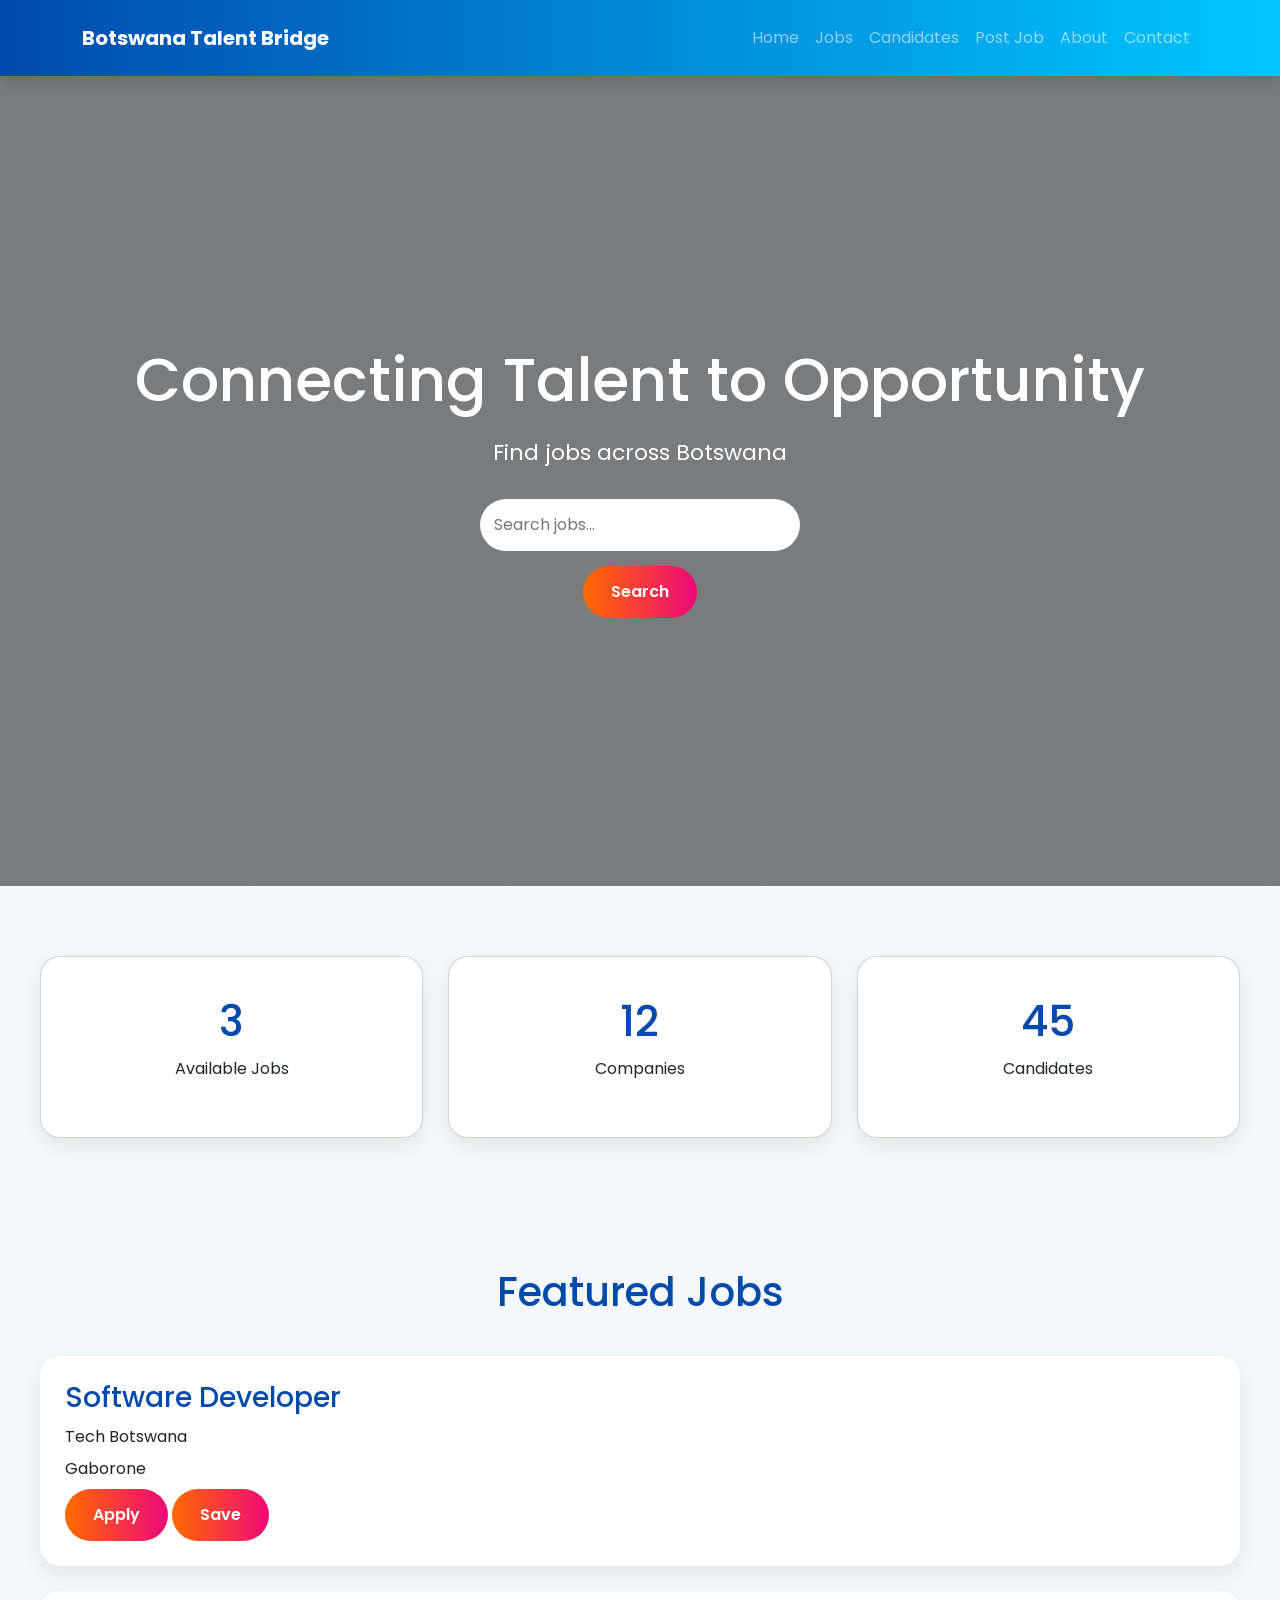
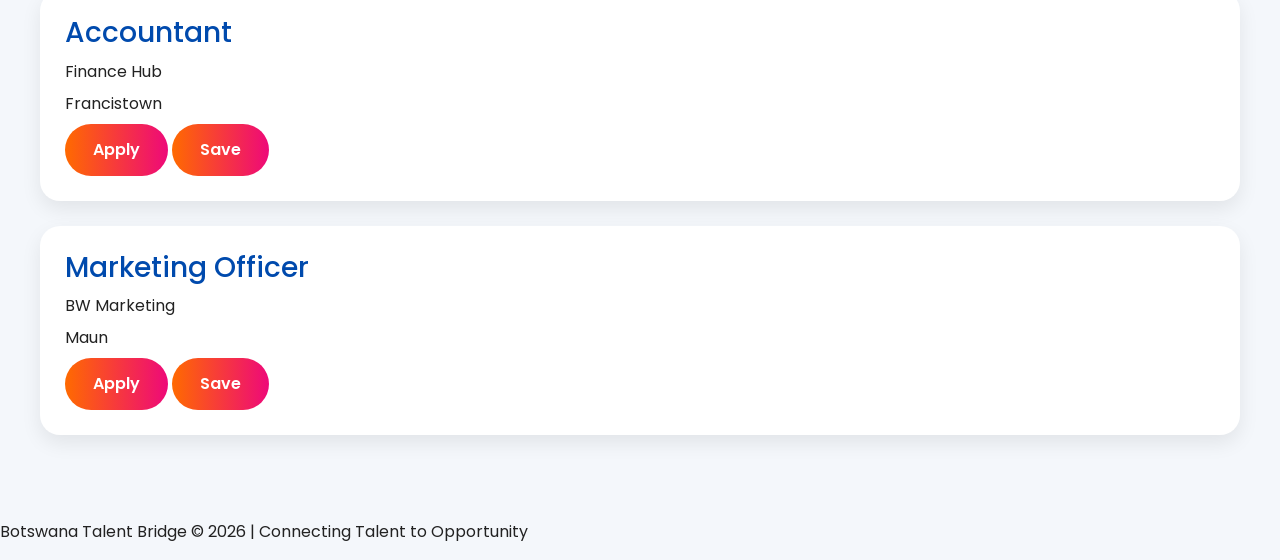
<file: index.html>
<!DOCTYPE html>
<html lang="en">
<head>
    <meta charset="UTF-8">
    <meta name="viewport" content="width=device-width, initial-scale=1.0">

    <title>Botswana Talent Bridge</title>

    <!-- Bootstrap CSS -->
    <link
    href="https://cdn.jsdelivr.net/npm/bootstrap@5.3.3/dist/css/bootstrap.min.css"
    rel="stylesheet">

    <link rel="stylesheet" href="style.css">
</head>
<body>

    <header>
        <nav class="navbar navbar-expand-lg navbar-dark">

    <div class="container">

        <a class="navbar-brand fw-bold" href="index.html">
            Botswana Talent Bridge
        </a>

        <button
        class="navbar-toggler"
        type="button"
        data-bs-toggle="collapse"
        data-bs-target="#navbarNav">

            <span class="navbar-toggler-icon"></span>

        </button>

        <div class="collapse navbar-collapse" id="navbarNav">

            <ul class="navbar-nav ms-auto">

                <li class="nav-item">
                    <a class="nav-link" href="index.html">
                        Home
                    </a>
                </li>

                <li class="nav-item">
                    <a class="nav-link" href="jobs.html">
                        Jobs
                    </a>
                </li>

                <li class="nav-item">
                    <a class="nav-link" href="candidates.html">
                        Candidates
                    </a>
                </li>

                <li class="nav-item">
                    <a class="nav-link" href="post-job.html">
                        Post Job
                    </a>
                </li>

                <li class="nav-item">
                    <a class="nav-link" href="about.html">
                        About
                    </a>
                </li>

                <li class="nav-item">
                    <a class="nav-link" href="contact.html">
                        Contact
                    </a>
                </li>

            </ul>

        </div>

    </div>

</nav>
    </header>

    <section class="hero">
        <h1>Connecting Talent to Opportunity</h1>
        <p>Find jobs across Botswana</p>

        <input type="text" id="searchInput" placeholder="Search jobs...">
        <button onclick="searchJobs()">Search</button>
    </section>

    <section class="stats">
        <div class="card">
            <h2 id="jobs-count">0</h2>
            <p>Available Jobs</p>
        </div>

        <div class="card">
            <h2 id="companies-count">0</h2>
            <p>Companies</p>
        </div>

        <div class="card">
            <h2 id="candidates-count">0</h2>
            <p>Candidates</p>
        </div>
    </section>

    <section class="featured-jobs">
        <h2>Featured Jobs</h2>

        <div id="job-container"></div>
    </section>

    <script src="script.js"></script>
    <footer>
    <p>
        Botswana Talent Bridge © 2026
        | Connecting Talent to Opportunity
    </p>
</footer>
</body>
</html>
</file>
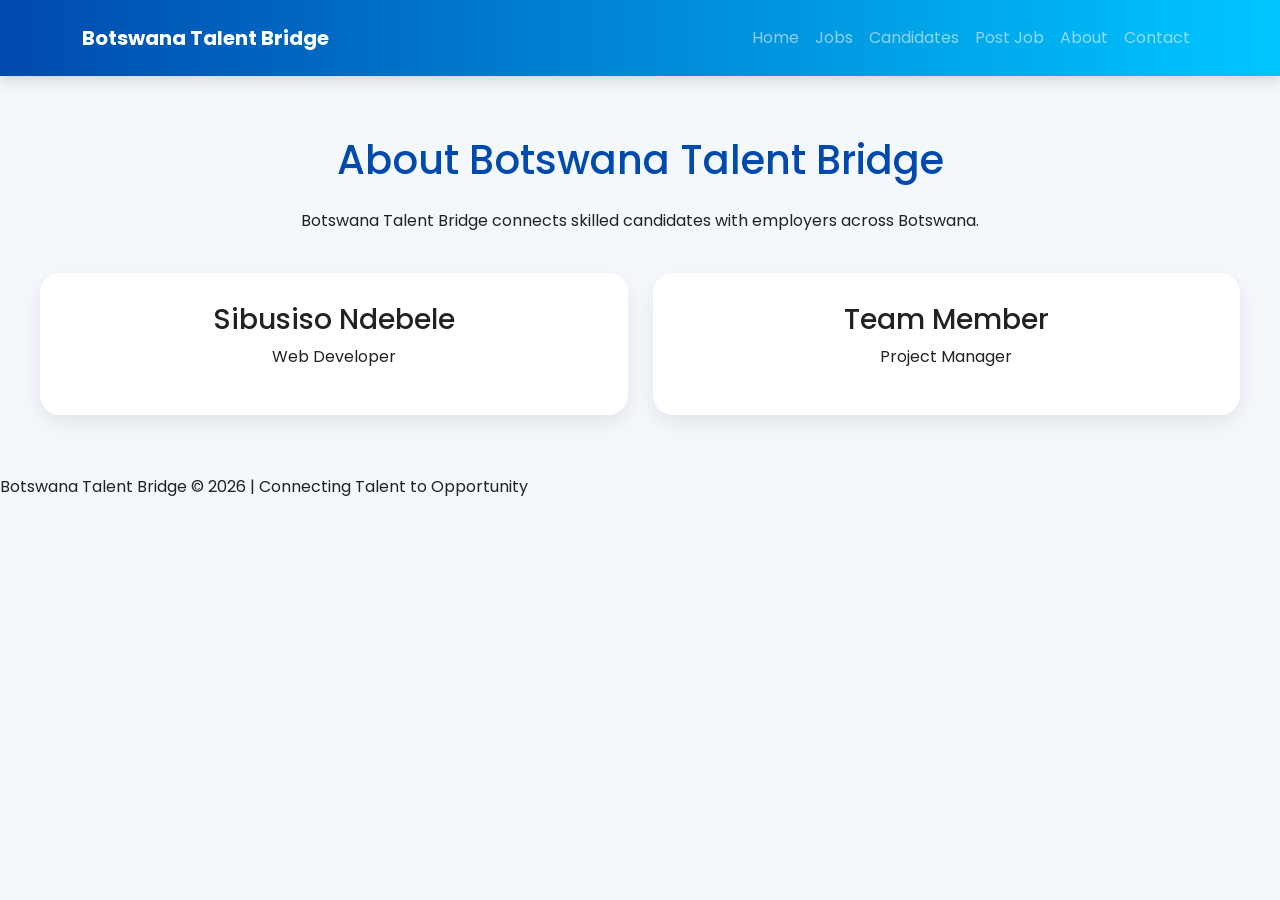
<file: about.html>
<!DOCTYPE html>
<html lang="en">
<head>
    <meta charset="UTF-8">
    <meta name="viewport" content="width=device-width, initial-scale=1.0">

    <title>Botswana Talent Bridge</title>

    <!-- Bootstrap CSS -->
    <link
    href="https://cdn.jsdelivr.net/npm/bootstrap@5.3.3/dist/css/bootstrap.min.css"
    rel="stylesheet">

    <link rel="stylesheet" href="style.css">
</head>
<body>

<header>
   <nav class="navbar navbar-expand-lg navbar-dark">

    <div class="container">

        <a class="navbar-brand fw-bold" href="index.html">
            Botswana Talent Bridge
        </a>

        <button
        class="navbar-toggler"
        type="button"
        data-bs-toggle="collapse"
        data-bs-target="#navbarNav">

            <span class="navbar-toggler-icon"></span>

        </button>

        <div class="collapse navbar-collapse" id="navbarNav">

            <ul class="navbar-nav ms-auto">

                <li class="nav-item">
                    <a class="nav-link" href="index.html">
                        Home
                    </a>
                </li>

                <li class="nav-item">
                    <a class="nav-link" href="jobs.html">
                        Jobs
                    </a>
                </li>

                <li class="nav-item">
                    <a class="nav-link" href="candidates.html">
                        Candidates
                    </a>
                </li>

                <li class="nav-item">
                    <a class="nav-link" href="post-job.html">
                        Post Job
                    </a>
                </li>

                <li class="nav-item">
                    <a class="nav-link" href="about.html">
                        About
                    </a>
                </li>

                <li class="nav-item">
                    <a class="nav-link" href="contact.html">
                        Contact
                    </a>
                </li>

            </ul>

        </div>

    </div>

</nav>
</header>

<section class="about">

    <h1>About Botswana Talent Bridge</h1>

    <p>
        Botswana Talent Bridge connects skilled candidates
        with employers across Botswana.
    </p>

    <div class="team">

        <div class="team-card">
            <h3>Sibusiso Ndebele</h3>
            <p>Web Developer</p>
        </div>

        <div class="team-card">
            <h3>Team Member</h3>
            <p>Project Manager</p>
        </div>

    </div>

</section>
<footer>
    <p>
        Botswana Talent Bridge © 2026
        | Connecting Talent to Opportunity
    </p>
</footer>
</body>
</html>
</file>
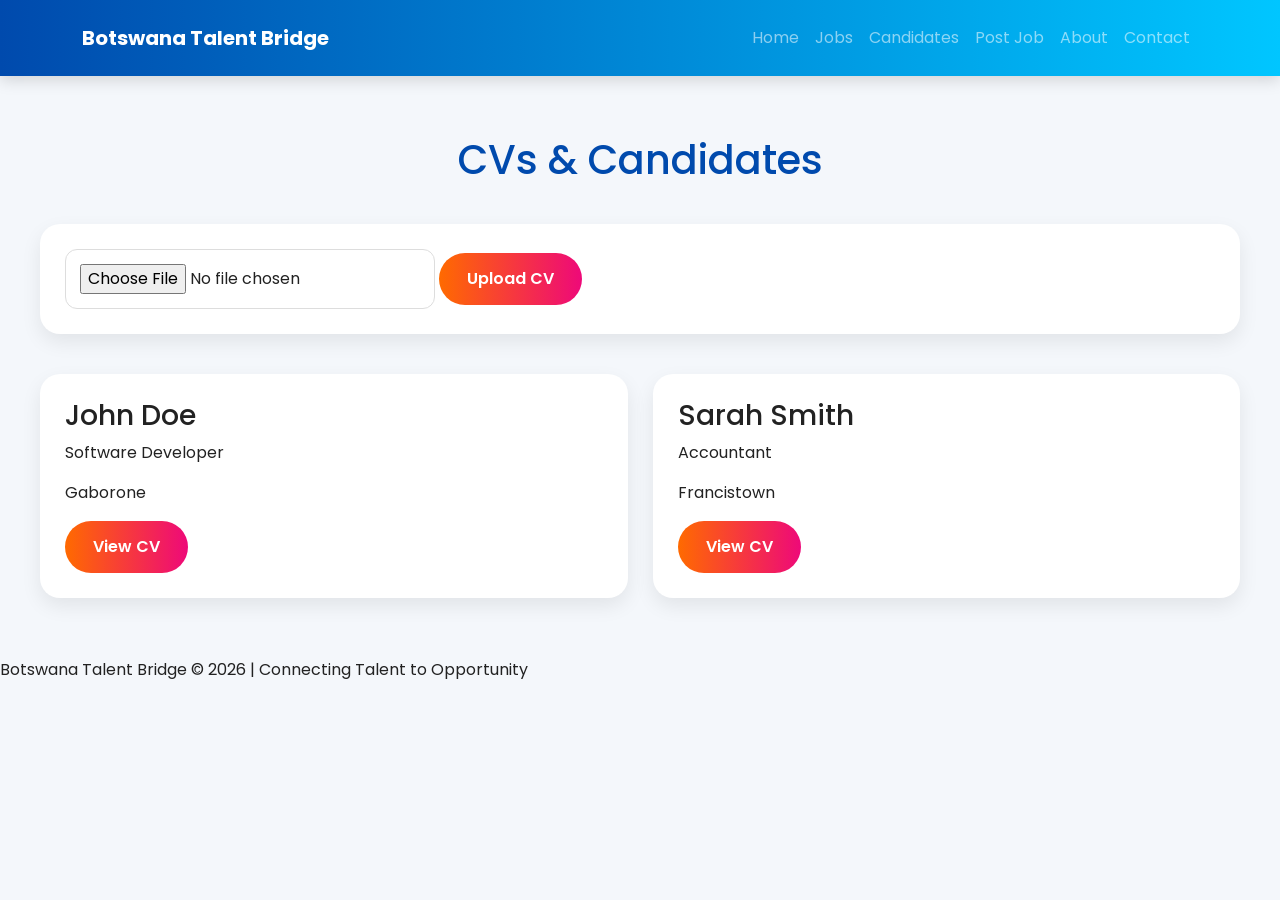
<file: candidates.html>
<!DOCTYPE html>
<html lang="en">
<head>
    <meta charset="UTF-8">
    <meta name="viewport" content="width=device-width, initial-scale=1.0">

    <title>Botswana Talent Bridge</title>

    <!-- Bootstrap CSS -->
    <link
    href="https://cdn.jsdelivr.net/npm/bootstrap@5.3.3/dist/css/bootstrap.min.css"
    rel="stylesheet">

    <link rel="stylesheet" href="style.css">
</head>
<body>

<header>
  <nav class="navbar navbar-expand-lg navbar-dark">

    <div class="container">

        <a class="navbar-brand fw-bold" href="index.html">
            Botswana Talent Bridge
        </a>

        <button
        class="navbar-toggler"
        type="button"
        data-bs-toggle="collapse"
        data-bs-target="#navbarNav">

            <span class="navbar-toggler-icon"></span>

        </button>

        <div class="collapse navbar-collapse" id="navbarNav">

            <ul class="navbar-nav ms-auto">

                <li class="nav-item">
                    <a class="nav-link" href="index.html">
                        Home
                    </a>
                </li>

                <li class="nav-item">
                    <a class="nav-link" href="jobs.html">
                        Jobs
                    </a>
                </li>

                <li class="nav-item">
                    <a class="nav-link" href="candidates.html">
                        Candidates
                    </a>
                </li>

                <li class="nav-item">
                    <a class="nav-link" href="post-job.html">
                        Post Job
                    </a>
                </li>

                <li class="nav-item">
                    <a class="nav-link" href="about.html">
                        About
                    </a>
                </li>

                <li class="nav-item">
                    <a class="nav-link" href="contact.html">
                        Contact
                    </a>
                </li>

            </ul>

        </div>

    </div>

</nav>
</header>

<section class="candidates">

    <h1>CVs & Candidates</h1>

    <div class="upload-box">
        <input type="file" id="cvUpload">
        <button onclick="uploadCV()">Upload CV</button>
    </div>

    <div class="candidate-grid">

        <div class="candidate-card">
            <h3>John Doe</h3>
            <p>Software Developer</p>
            <p>Gaborone</p>
            <button>View CV</button>
        </div>

        <div class="candidate-card">
            <h3>Sarah Smith</h3>
            <p>Accountant</p>
            <p>Francistown</p>
            <button>View CV</button>
        </div>

    </div>

</section>

<script src="script.js"></script>
<footer>
    <p>
        Botswana Talent Bridge © 2026
        | Connecting Talent to Opportunity
    </p>
</footer>
</body>
</html>
</file>
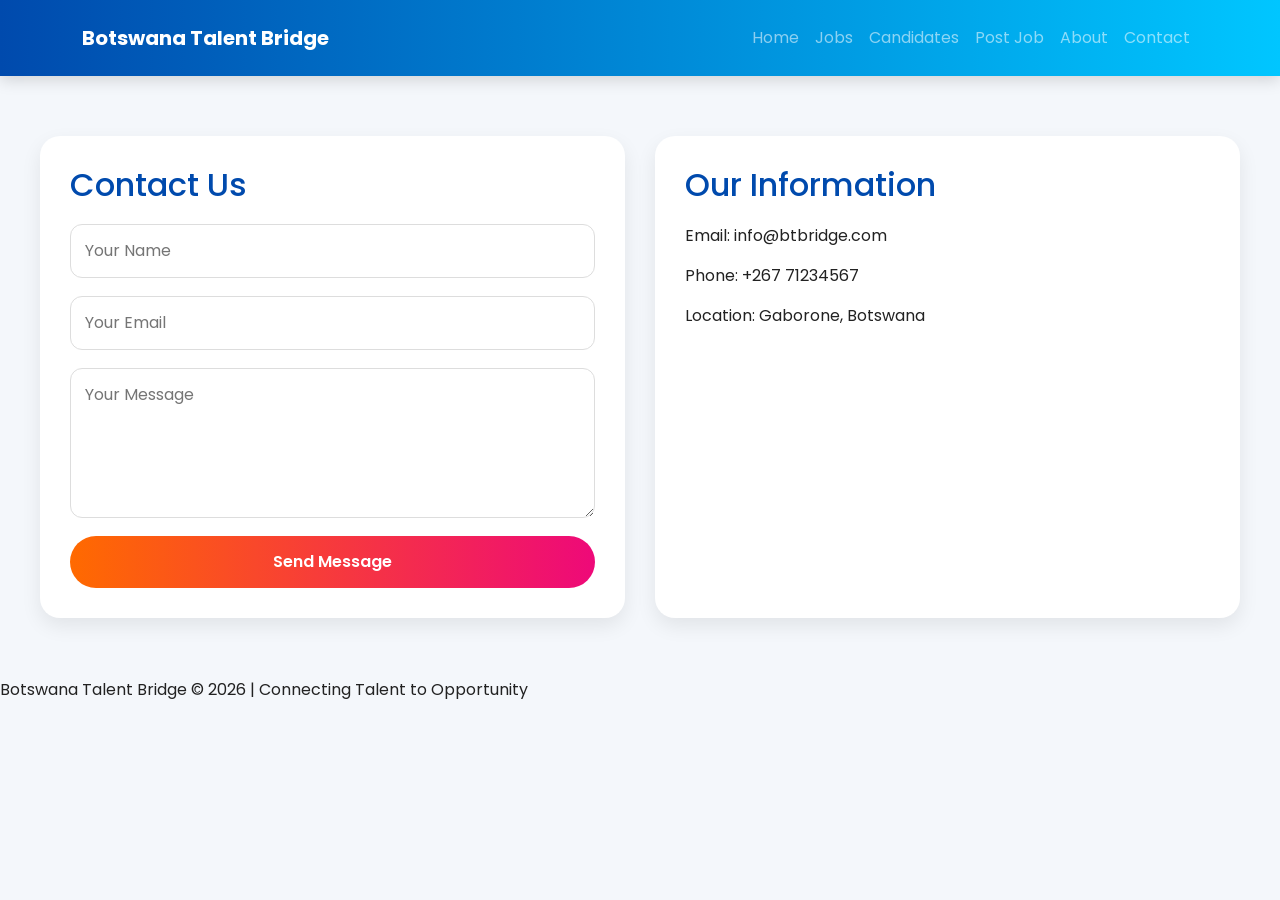
<file: contact.html>
<!DOCTYPE html>
<html lang="en">
<head>
    <meta charset="UTF-8">
    <meta name="viewport" content="width=device-width, initial-scale=1.0">

    <title>Botswana Talent Bridge</title>

    <!-- Bootstrap CSS -->
    <link
    href="https://cdn.jsdelivr.net/npm/bootstrap@5.3.3/dist/css/bootstrap.min.css"
    rel="stylesheet">
    
    <link rel="stylesheet" href="style.css">
</head>
<body>

<header>
   <nav class="navbar navbar-expand-lg navbar-dark">

    <div class="container">

        <a class="navbar-brand fw-bold" href="index.html">
            Botswana Talent Bridge
        </a>

        <button
        class="navbar-toggler"
        type="button"
        data-bs-toggle="collapse"
        data-bs-target="#navbarNav">

            <span class="navbar-toggler-icon"></span>

        </button>

        <div class="collapse navbar-collapse" id="navbarNav">

            <ul class="navbar-nav ms-auto">

                <li class="nav-item">
                    <a class="nav-link" href="index.html">
                        Home
                    </a>
                </li>

                <li class="nav-item">
                    <a class="nav-link" href="jobs.html">
                        Jobs
                    </a>
                </li>

                <li class="nav-item">
                    <a class="nav-link" href="candidates.html">
                        Candidates
                    </a>
                </li>

                <li class="nav-item">
                    <a class="nav-link" href="post-job.html">
                        Post Job
                    </a>
                </li>

                <li class="nav-item">
                    <a class="nav-link" href="about.html">
                        About
                    </a>
                </li>

                <li class="nav-item">
                    <a class="nav-link" href="contact.html">
                        Contact
                    </a>
                </li>

            </ul>

        </div>

    </div>

</nav>
</header>

<section class="contact-page">

    <div class="contact-form">

        <h2>Contact Us</h2>

        <form id="contactForm">

            <input type="text" placeholder="Your Name" required>

            <input type="email" placeholder="Your Email" required>

            <textarea placeholder="Your Message"></textarea>

            <button type="submit">Send Message</button>

        </form>

    </div>

    <div class="contact-info">
        <h2>Our Information</h2>

        <p>Email: info@btbridge.com</p>
        <p>Phone: +267 71234567</p>
        <p>Location: Gaborone, Botswana</p>
    </div>

</section>

<script src="script.js"></script>
<footer>
    <p>
        Botswana Talent Bridge © 2026
        | Connecting Talent to Opportunity
    </p>
</footer>
</body>
</html>
</file>
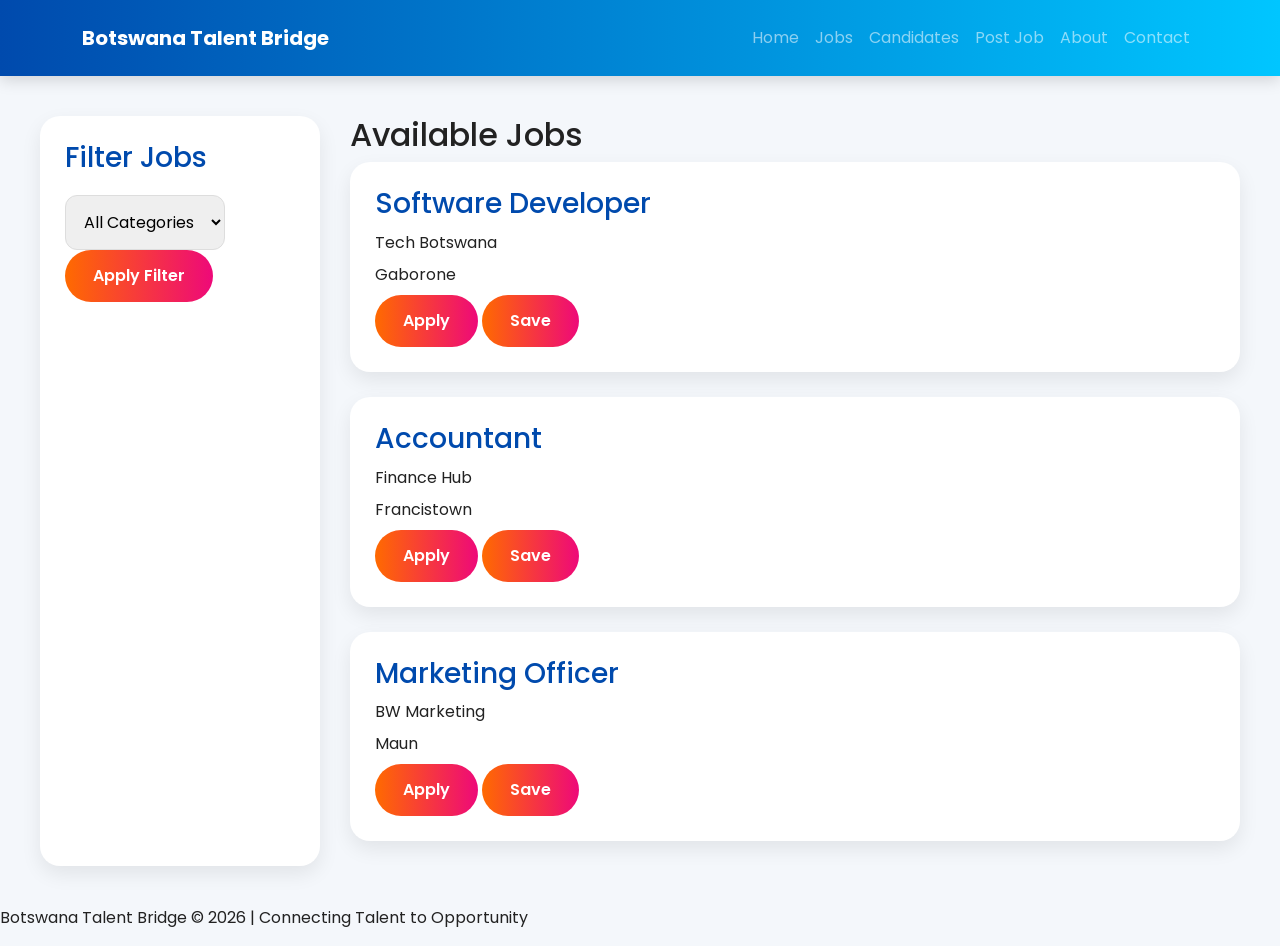
<file: jobs.html>
<!DOCTYPE html>
<html lang="en">
<head>
    <meta charset="UTF-8">
    <meta name="viewport" content="width=device-width, initial-scale=1.0">

    <title>Botswana Talent Bridge</title>

    <!-- Bootstrap CSS -->
    <link
    href="https://cdn.jsdelivr.net/npm/bootstrap@5.3.3/dist/css/bootstrap.min.css"
    rel="stylesheet">

    <link rel="stylesheet" href="style.css">
</head>
<body>

<header>
   <nav class="navbar navbar-expand-lg navbar-dark">

    <div class="container">

        <a class="navbar-brand fw-bold" href="index.html">
            Botswana Talent Bridge
        </a>

        <button
        class="navbar-toggler"
        type="button"
        data-bs-toggle="collapse"
        data-bs-target="#navbarNav">

            <span class="navbar-toggler-icon"></span>

        </button>

        <div class="collapse navbar-collapse" id="navbarNav">

            <ul class="navbar-nav ms-auto">

                <li class="nav-item">
                    <a class="nav-link" href="index.html">
                        Home
                    </a>
                </li>

                <li class="nav-item">
                    <a class="nav-link" href="jobs.html">
                        Jobs
                    </a>
                </li>

                <li class="nav-item">
                    <a class="nav-link" href="candidates.html">
                        Candidates
                    </a>
                </li>

                <li class="nav-item">
                    <a class="nav-link" href="post-job.html">
                        Post Job
                    </a>
                </li>

                <li class="nav-item">
                    <a class="nav-link" href="about.html">
                        About
                    </a>
                </li>

                <li class="nav-item">
                    <a class="nav-link" href="contact.html">
                        Contact
                    </a>
                </li>

            </ul>

        </div>

    </div>

</nav>
</header>

<section class="jobs-page">

    <div class="filters">
        <h3>Filter Jobs</h3>

        <select id="categoryFilter">
            <option value="all">All Categories</option>
            <option value="IT">IT</option>
            <option value="Finance">Finance</option>
            <option value="Marketing">Marketing</option>
        </select>

        <button onclick="filterJobs()">Apply Filter</button>
    </div>

    <div class="jobs-list">
        <h2>Available Jobs</h2>

        <div id="all-jobs"></div>
    </div>

</section>

<script src="script.js"></script>
<footer>
    <p>
        Botswana Talent Bridge © 2026
        | Connecting Talent to Opportunity
    </p>
</footer>
</body>
</html>
</file>
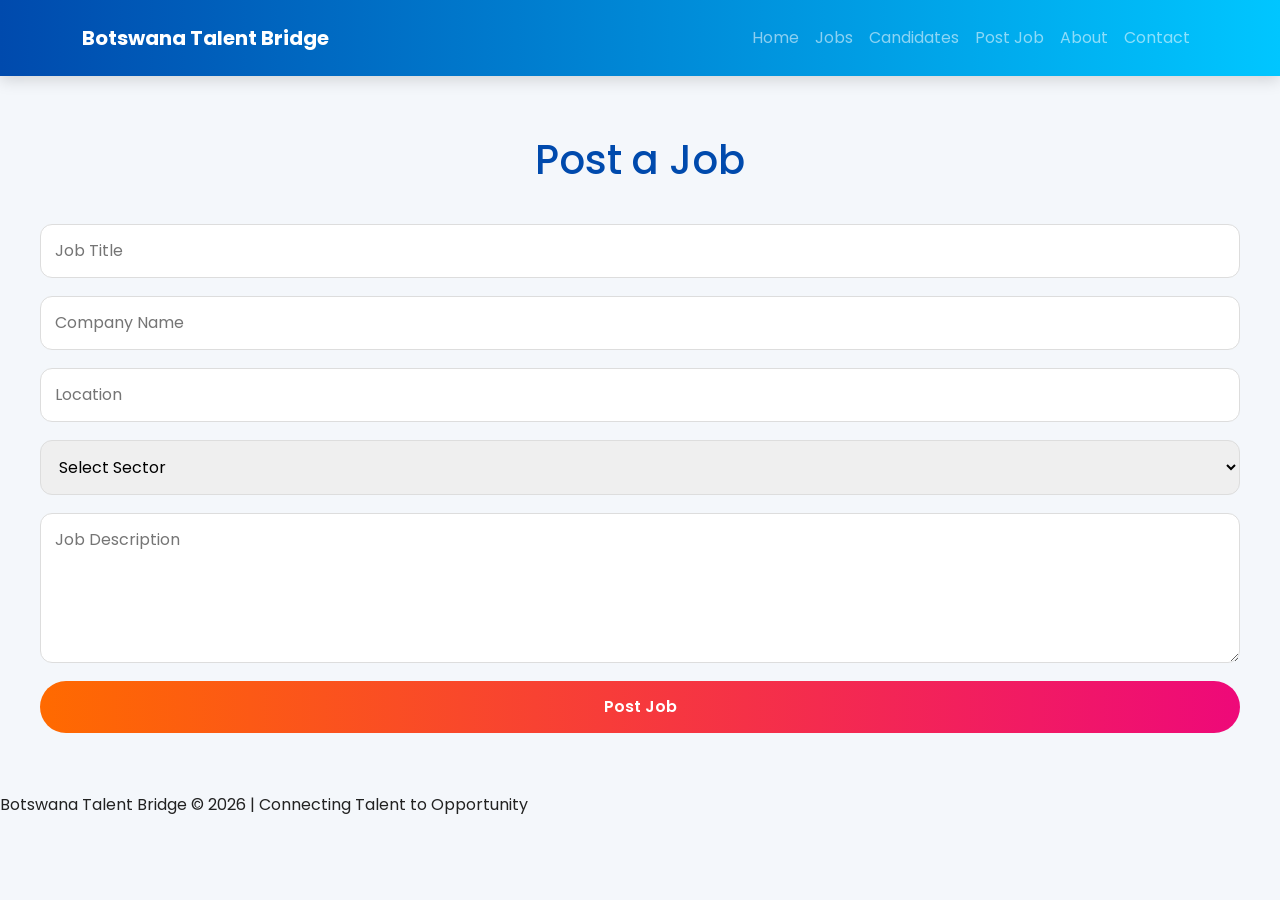
<file: post-job.html>
<!DOCTYPE html>
<html lang="en">
<head>
    <meta charset="UTF-8">
    <meta name="viewport" content="width=device-width, initial-scale=1.0">

    <title>Botswana Talent Bridge</title>

    <!-- Bootstrap CSS -->
    <link
    href="https://cdn.jsdelivr.net/npm/bootstrap@5.3.3/dist/css/bootstrap.min.css"
    rel="stylesheet">

    <link rel="stylesheet" href="style.css">
</head>
<body>

<header>
   <nav class="navbar navbar-expand-lg navbar-dark">

    <div class="container">

        <a class="navbar-brand fw-bold" href="index.html">
            Botswana Talent Bridge
        </a>

        <button
        class="navbar-toggler"
        type="button"
        data-bs-toggle="collapse"
        data-bs-target="#navbarNav">

            <span class="navbar-toggler-icon"></span>

        </button>

        <div class="collapse navbar-collapse" id="navbarNav">

            <ul class="navbar-nav ms-auto">

                <li class="nav-item">
                    <a class="nav-link" href="index.html">
                        Home
                    </a>
                </li>

                <li class="nav-item">
                    <a class="nav-link" href="jobs.html">
                        Jobs
                    </a>
                </li>

                <li class="nav-item">
                    <a class="nav-link" href="candidates.html">
                        Candidates
                    </a>
                </li>

                <li class="nav-item">
                    <a class="nav-link" href="post-job.html">
                        Post Job
                    </a>
                </li>

                <li class="nav-item">
                    <a class="nav-link" href="about.html">
                        About
                    </a>
                </li>

                <li class="nav-item">
                    <a class="nav-link" href="contact.html">
                        Contact
                    </a>
                </li>

            </ul>

        </div>

    </div>

</nav>
</header>

<section class="post-job">

    <h1>Post a Job</h1>

    <form id="jobForm">

        <input type="text" placeholder="Job Title" required>

        <input type="text" placeholder="Company Name" required>

        <input type="text" placeholder="Location" required>

        <select required>
            <option value="">Select Sector</option>
            <option>IT</option>
            <option>Finance</option>
            <option>Marketing</option>
        </select>

        <textarea placeholder="Job Description"></textarea>

        <button type="submit">Post Job</button>

    </form>

</section>

<script src="script.js"></script>
<footer>
    <p>
        Botswana Talent Bridge © 2026
        | Connecting Talent to Opportunity
    </p>
</footer>
</body>
</html>
</file>
<file: style.css>
@import url('https://fonts.googleapis.com/css2?family=Poppins:wght@300;400;500;600;700&display=swap');

*{
    margin:0;
    padding:0;
    box-sizing:border-box;
    font-family:'Poppins', sans-serif;
}

body{
    background:#f4f7fb;
    color:#222;
}

/* NAVBAR */

.navbar{
    background:linear-gradient(90deg,#004aad,#00c6ff);
    padding:18px 40px;
    display:flex;
    justify-content:space-between;
    align-items:center;
    position:sticky;
    top:0;
    z-index:1000;
    box-shadow:0 4px 15px rgba(0,0,0,0.15);
}

.navbar h2{
    color:white;
    font-size:28px;
    font-weight:700;
}

.nav-links{
    display:flex;
    gap:25px;
    list-style:none;
}

.nav-links a{
    color:white;
    text-decoration:none;
    font-weight:500;
    transition:0.3s;
}

.nav-links a:hover{
    color:#ffe600;
}

/* MOBILE MENU */

#menu-btn{
    display:none;
    background:none;
    border:none;
    color:white;
    font-size:28px;
    cursor:pointer;
}

/* HERO SECTION */

.hero{
    min-height:90vh;
    display:flex;
    flex-direction:column;
    justify-content:center;
    align-items:center;
    text-align:center;
    padding:20px;
    background:
    linear-gradient(rgba(0,0,0,0.5), rgba(0,0,0,0.5)),
    url('https://images.unsplash.com/photo-1521737604893-d14cc237f11d?q=80&w=1600&auto=format&fit=crop');
    background-size:cover;
    background-position:center;
    color:white;
}

.hero h1{
    font-size:60px;
    margin-bottom:20px;
    animation:fadeIn 1s ease;
}

.hero p{
    font-size:22px;
    margin-bottom:30px;
}

.hero input{
    width:320px;
    padding:14px;
    border:none;
    border-radius:30px;
    outline:none;
    font-size:16px;
}

.hero button{
    margin-top:15px;
}

/* BUTTONS */

button{
    background:linear-gradient(90deg,#ff6a00,#ee0979);
    color:white;
    border:none;
    padding:14px 28px;
    border-radius:30px;
    font-size:16px;
    font-weight:600;
    cursor:pointer;
    transition:0.3s;
}

button:hover{
    transform:translateY(-3px);
    box-shadow:0 8px 20px rgba(0,0,0,0.2);
}

/* STATS */

.stats{
    display:grid;
    grid-template-columns:repeat(auto-fit,minmax(220px,1fr));
    gap:25px;
    padding:70px 40px;
}

.card{
    background:white;
    padding:40px 20px;
    border-radius:20px;
    text-align:center;
    box-shadow:0 8px 20px rgba(0,0,0,0.08);
    transition:0.3s;
}

.card:hover{
    transform:translateY(-10px);
}

.card h2{
    font-size:42px;
    color:#004aad;
    margin-bottom:10px;
}

/* FEATURED JOBS */

.featured-jobs{
    padding:60px 40px;
}

.featured-jobs h2{
    text-align:center;
    font-size:40px;
    margin-bottom:40px;
    color:#004aad;
}

.job-card{
    background:white;
    padding:25px;
    margin-bottom:25px;
    border-radius:20px;
    box-shadow:0 8px 20px rgba(0,0,0,0.08);
    transition:0.3s;
}

.job-card:hover{
    transform:translateY(-5px);
}

.job-card h3{
    color:#004aad;
    margin-bottom:10px;
}

.job-card p{
    margin-bottom:8px;
}

/* JOBS PAGE */

.jobs-page{
    display:flex;
    gap:30px;
    padding:40px;
}

.filters{
    width:280px;
    background:white;
    padding:25px;
    border-radius:20px;
    box-shadow:0 8px 20px rgba(0,0,0,0.08);
}

.filters h3{
    margin-bottom:20px;
    color:#004aad;
}

.jobs-list{
    flex:1;
}

/* FORMS */

form{
    display:flex;
    flex-direction:column;
    gap:18px;
}

input,
textarea,
select{
    padding:14px;
    border:1px solid #ddd;
    border-radius:12px;
    font-size:16px;
}

textarea{
    min-height:150px;
}

/* CANDIDATES */

.candidates{
    padding:60px 40px;
}

.candidates h1{
    text-align:center;
    margin-bottom:40px;
    color:#004aad;
}

.upload-box{
    background:white;
    padding:25px;
    border-radius:20px;
    margin-bottom:40px;
    box-shadow:0 8px 20px rgba(0,0,0,0.08);
}

.candidate-grid{
    display:grid;
    grid-template-columns:repeat(auto-fit,minmax(280px,1fr));
    gap:25px;
}

.candidate-card{
    background:white;
    padding:25px;
    border-radius:20px;
    box-shadow:0 8px 20px rgba(0,0,0,0.08);
    transition:0.3s;
}

.candidate-card:hover{
    transform:translateY(-8px);
}

/* ABOUT */

.about{
    padding:60px 40px;
    text-align:center;
}

.about h1{
    color:#004aad;
    margin-bottom:25px;
}

.team{
    display:grid;
    grid-template-columns:repeat(auto-fit,minmax(250px,1fr));
    gap:25px;
    margin-top:40px;
}

.team-card{
    background:white;
    padding:30px;
    border-radius:20px;
    box-shadow:0 8px 20px rgba(0,0,0,0.08);
}

/* CONTACT */

.contact-page{
    display:flex;
    gap:30px;
    padding:60px 40px;
    flex-wrap:wrap;
}

.contact-form,
.contact-info{
    flex:1;
    background:white;
    padding:30px;
    border-radius:20px;
    box-shadow:0 8px 20px rgba(0,0,0,0.08);
}

.contact-info h2,
.contact-form h2{
    margin-bottom:20px;
    color:#004aad;
}

/* POST JOB */

.post-job{
    padding:60px 40px;
}

.post-job h1{
    text-align:center;
    margin-bottom:40px;
    color:#004aad;
}

/* ANIMATIONS */

@keyframes fadeIn{

    from{
        opacity:0;
        transform:translateY(20px);
    }

    to{
        opacity:1;
        transform:translateY(0);
    }

}

/* RESPONSIVE */

@media(max-width:900px){

    .jobs-page{
        flex-direction:column;
    }

    .filters{
        width:100%;
    }

}

@media(max-width:768px){

    .hero h1{
        font-size:40px;
    }

    .nav-links{
        position:absolute;
        top:80px;
        right:0;
        background:#004aad;
        flex-direction:column;
        width:220px;
        padding:20px;
        display:none;
    }

    .nav-links.active{
        display:flex;
    }

    #menu-btn{
        display:block;
    }

}
/* DARK MODE */

.dark-mode{
    background:#121212;
    color:white;
}

/* NAVBAR */

.dark-mode .navbar{
    background:linear-gradient(90deg,#000000,#222222);
}

/* HERO */

.dark-mode .hero{
    background:
    linear-gradient(rgba(0,0,0,0.7),
    rgba(0,0,0,0.7)),

    url('https://images.unsplash.com/photo-1521737604893-d14cc237f11d?q=80&w=1600&auto=format&fit=crop');

    background-size:cover;
    background-position:center;
}

/* CARDS */

.dark-mode .card,
.dark-mode .job-card,
.dark-mode .candidate-card,
.dark-mode .team-card,
.dark-mode .filters,
.dark-mode .contact-form,
.dark-mode .contact-info,
.dark-mode .upload-box{
    background:#1e1e1e;
    color:white;
}

/* INPUTS */

.dark-mode input,
.dark-mode textarea,
.dark-mode select{
    background:#2b2b2b;
    color:white;
    border:1px solid #555;
}

/* FOOTER */

.dark-mode footer{
    background:black;
}

/* JOBS SECTION */

.dark-mode .featured-jobs{
    background:#181818;
}

/* ABOUT */

.dark-mode .about{
    background:#181818;
}

/* CONTACT */

.dark-mode .contact-page{
    background:#181818;
}

/* CANDIDATES */

.dark-mode .candidates{
    background:#181818;
}

/* POST JOB */

.dark-mode .post-job{
    background:#181818;
}

/* TEXT */

.dark-mode h1,
.dark-mode h2,
.dark-mode h3,
.dark-mode p,
.dark-mode label{
    color:white;
}

/* BUTTON */

.dark-mode .btn-warning{
    background:#00c6ff;
    border:none;
}

/* SMOOTH TRANSITION */

body,
.navbar,
.card,
input,
textarea,
select,
section{
    transition:0.4s ease;
}
</file>
